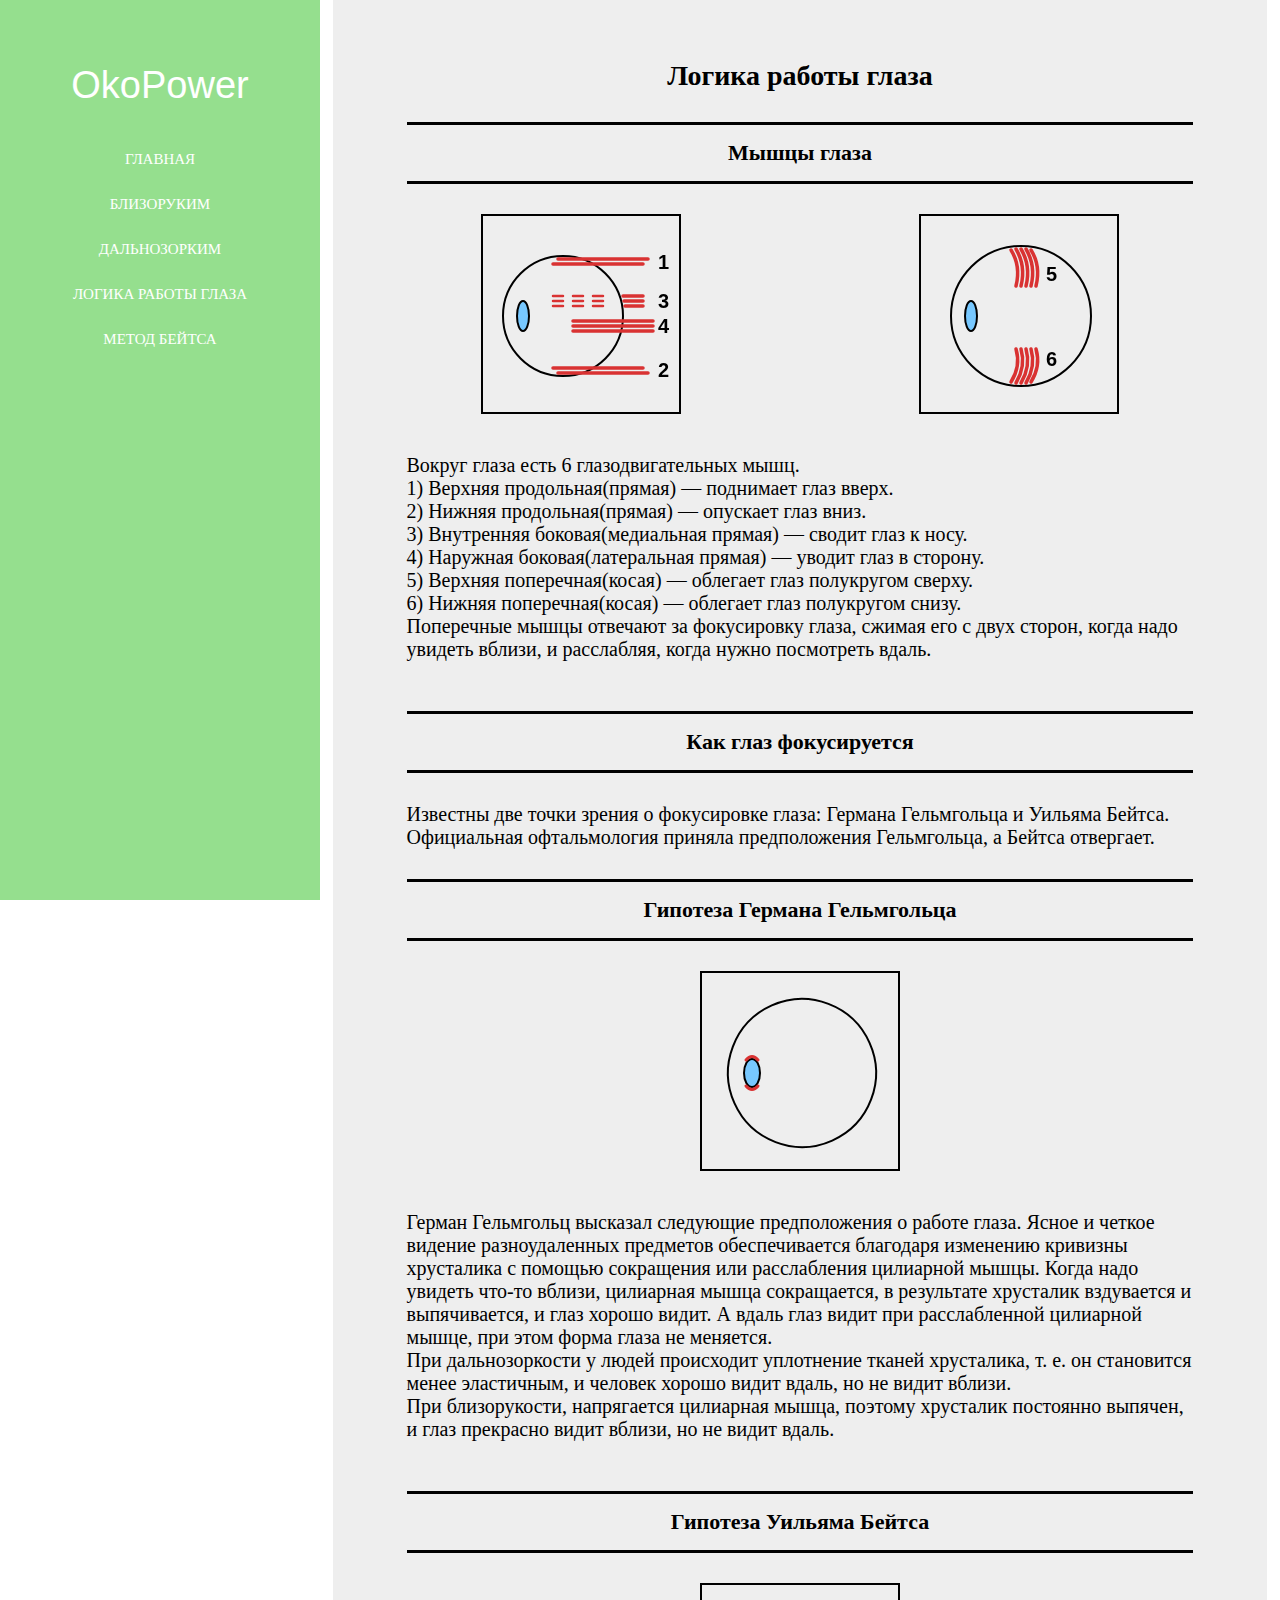
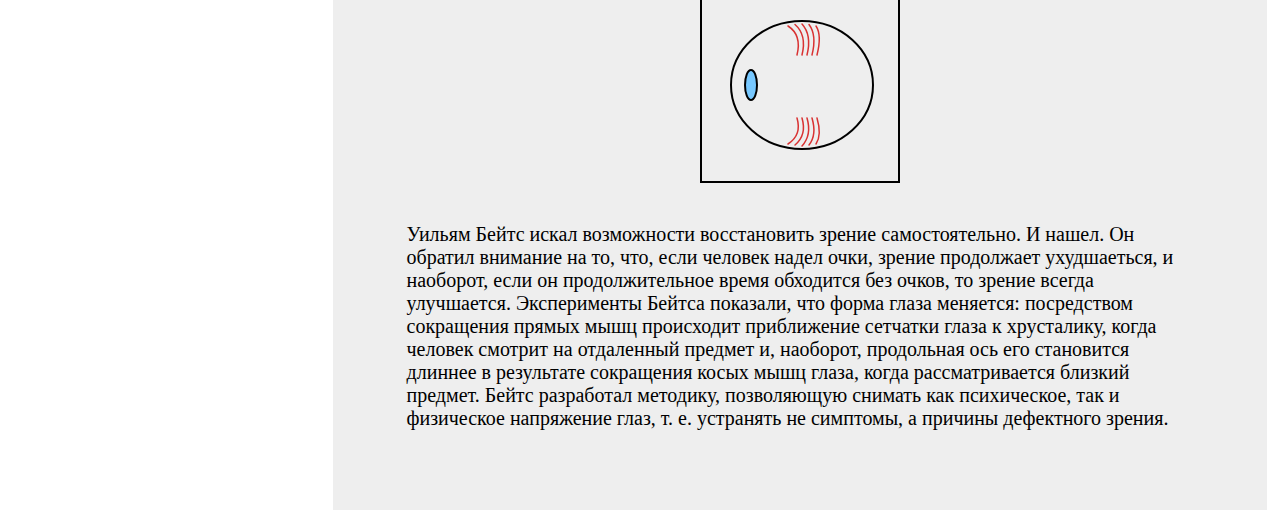
<file: pages/logika.html>
<!DOCTYPE html>
<html lang="ru">
<head>
    <meta charset="UTF-8">
    <link href="http://allfont.ru/allfont.css?fonts=comfortaa" rel="stylesheet" type="text/css" />
    <link rel="stylesheet" href="../css/main.css">
    <link rel="stylesheet" href="../css/logika.css">
    <link href="../img/icon.png" rel="shortcut icon" type="image/x-icon"/>
    <title>OkoPower | Логика работы глаза</title>
    <meta name = "viewport" content = "width=device-width, initial-scale=1">
</head>
<body>
<div class="page-wrapper">
    <div class="menu-wrapper">
    <div class="logo">OkoPower</div>
        <div class="menu">
            <ul>
                <li><a href="../index.html">Главная</a></li>
                <li><a href="blizorukim.html">Близоруким</a></li>
                <li><a href="dalnozorkim.html">Дальнозорким</a></li>
                <li><a href="logika.html">Логика работы глаза</a></li>
                <li><a href="metod.html">Метод Бейтса</a></li>                       
            </ul>
        </div>
    </div>

    <div class="info-wrapper">
        <div class="menu-mobile">
            <div class="head">
                <input class="nav-burger__checkbox" type="checkbox" id="burger">
                <label class="nav-burger" for="burger"></label>
                <div class="logo">OkoPower</div>
                <nav class="nav">
                    <a class="nav__item" href="../index.html">Главная</a>
                    <a class="nav__item" href="blizorukim.html">Близоруким</a>
                    <a class="nav__item" href="dalnozorkim.html">Дальнозорким</a>
                    <a class="nav__item" href="logika.html">Логика работы глаза</a>
                    <a class="nav__item" href="metod.html">Метод Бейтса</a>
                </nav>
            </div>
        </div>
        <div class="info">
            <div class="theme">Логика работы глаза</div>
                <div class="title">
                    Мышцы глаза
                </div>
                <div class="content-wrapper">
                    <div class="part">
                        <div class="anim-wrapper">
                            <div class="anim">
                            <canvas id="mg1" width="200px" height="200px"></canvas>
                            </div>
                            <div class="anim">
                                <canvas id="mg2" width="200px" height="200px"></canvas>
                            </div>
                        </div>
                        <div class="content">
                            <p>Вокруг глаза есть 6 глазодвигательных мышц.</p>
                             1) Верхняя продольная(прямая) — поднимает глаз вверх. <br>
                             2) Нижняя продольная(прямая) — опускает глаз вниз. <br>
                             3) Внутренняя боковая(медиальная прямая) — сводит глаз к носу. <br>
                             4) Наружная боковая(латеральная прямая) — уводит глаз в сторону. <br>
                             5) Верхняя поперечная(косая) — облегает глаз полукругом сверху. <br>
                             6) Нижняя поперечная(косая) — облегает глаз полукругом снизу. <br>
                             Поперечные мышцы отвечают за фокусировку глаза, сжимая его с двух сторон, когда надо увидеть вблизи, и расслабляя, когда нужно посмотреть вдаль.
                        </div>
                    </div>
                </div>
                    <div class="title">
                        Как глаз фокусируется
                    </div>
                   <div class="content-wrapper">
                        <div class="content">
                            Известны две точки зрения о фокусировке глаза: Германа Гельмгольца и Уильяма Бейтса.
                            Официальная офтальмология приняла предположения Гельмгольца, а Бейтса отвергает.
                        </div>
                   </div>  

                    <div class="title">
                        Гипотеза Германа Гельмгольца
                    </div>
                    <div class="content-wrapper">
                        <div class="part">
                            <div class="anim">
                                <canvas id="gelm" width="200px" height="200px"></canvas>
                            </div>
                            <div class="content">
                                Герман Гельмгольц высказал следующие предположения о работе глаза. Ясное и четкое видение разноудаленных предметов обеспечивается благодаря изменению кривизны хрусталика с помощью сокращения или расслабления цилиарной мышцы. Когда надо увидеть что-то вблизи, цилиарная мышца сокращается, в результате хрусталик вздувается и выпячивается, и глаз хорошо видит. А вдаль глаз видит при расслабленной цилиарной мышце, при этом форма глаза не меняется. <br>

                                При дальнозоркости у людей происходит уплотнение тканей хрусталика, т. е. он становится менее эластичным, и человек хорошо видит вдаль, но не видит вблизи. <br>

                                При близорукости, напрягается цилиарная мышца, поэтому хрусталик постоянно выпячен, и глаз прекрасно видит вблизи, но не видит вдаль.
                            </div>
                        </div>
                    </div>

                    <div class="title">
                        Гипотеза Уильяма Бейтса
                    </div>
                    <div class="content-wrapper">
                        <div class="part">
                            <div class="anim">
                                <canvas id="beitc" width="200px" height="200px"></canvas>
                            </div>
                            <div class="content">
                                Уильям Бейтс искал возможности восстановить зрение самостоятельно. И нашел.
                                Он обратил внимание на то, что, если человек надел очки, зрение продолжает ухудшаеться, и наоборот, если он продолжительное время обходится без очков, то зрение всегда улучшается.

                                Эксперименты Бейтса показали, что форма глаза меняется: посредством сокращения прямых мышц происходит приближение сетчатки глаза к хрусталику, когда человек смотрит на отдаленный предмет и, наоборот, продольная ось его становится длиннее в результате сокращения косых мышц глаза, когда рассматривается близкий предмет.

                                Бейтс разработал методику, позволяющую снимать как психическое, так и физическое напряжение глаз, т. е. устранять не симптомы, а причины дефектного зрения.
                            </div>
                        </div>
                    </div>
            </div>
    </div> 
</div>


<script src="../js/logika.js" defer></script>
</body>
</html>
</file>
<file: css/main.css>
*{
  margin: 0;
  padding: 0;
  box-sizing: border-box;
}
.theme{
  text-align: center;
  font-size: 28px;
  padding: 30px;
  font-weight: 600;
}
.logo{
  font-family: 'Comfortaa', arial;
  color:  #fff;
  font-size: 38px;
  cursor: default;
  text-align: center;
  transition: text-shadow 0.8s 0.1s ease-in;
}
.logo:hover{
  text-shadow: 0 0 25px #000;
}
.menu-wrapper, .head, a, .nav__item{
  background: #95DF8E;
}
a:hover, .nav__item:hover{
  color: #95DF8E;
}
.page-wrapper{
  display: flex;
  justify-content: space-between;
  height: 100%;
}
.menu-wrapper{
  height: 100%;
  width: 25%;
  position: fixed;
  padding-top: 5%;
}
.menu{ 
  display: flex;
  align-items: center;
  text-align: center;
  justify-content: center;
  padding-top: 30px;
  padding-bottom: 30%;
}
.info-wrapper{
  padding: 0 1% 0 26%;
  color: #000;
  width: 100%;
  background: #fff;
  max-height: 100%;
}
.info-main{
  display: flex;
  justify-content: space-around;
  flex-wrap: wrap;
}
.info{
  min-height: 100vh;
  padding: 30px;
  background: #eee;
  width: 100%;
}
li{
  list-style:none;
  width: 100%;
}
ul{
  width: 100%;
}
a{
  display: flex;
  height:45px;
  text-transform:uppercase;
  font-size:15px;
  align-items: center;
  justify-content: center;
  text-decoration:none;
  color: #fff;
}
a:hover{
  background: #fff;
}
.menu-mobile{ 
  display: none;
  max-width: 900px;
  margin: 0 auto;
}
.head{
  padding-top: 1.5%; 
  height: 55px;
  position: relative;
}
.nav{
  width: 100%;
  position: absolute;
  top: 100%;
  left: 0;
  z-index: 100;
  display: none;
}
.nav__item{
  display: block;
  height: 56px;
  font-weight: bold;
  color: #fff;
  font-size: 14px;
  line-height: 56px;
  text-align: center;
  text-transform: uppercase;
  text-decoration: none;
}
.nav__item{
  border-top: 1px solid rgba(255, 255, 255, 0.2);
}
.nav__item{
  border-bottom: 1px solid rgba(0, 0, 0, 0.2);
}
.nav__item:hover {
  background: #fff;
  cursor: pointer;
}
.nav-burger {
  display: block;
  width: 25px;
  height: 23px;
  cursor: pointer;
  color: transparent;
  font-size: 0;
  background: url("../img/icon-menu.svg") no-repeat;
  position: absolute;
  top: 16px;
  right: 20px;
  z-index: 1;
}
.nav-burger__checkbox {
  display: none;
}
.nav-burger__checkbox:checked + .nav-burger {
  background-image: url("../img/icon-cross.svg");
}
.nav-burger__checkbox:checked ~ .nav {
  display: block;
}

@media screen and (max-width: 900px){
  .logo{
    text-align: left;
    margin-left: 20px;
  }
  .page-wrapper{
    background: #eee; 
  }
  .info{
    padding-bottom: 60px ;
  }
  .info-wrapper{
    padding: 0; 
  }
  .menu-wrapper{
    display: none;
  }
  .menu{
    display: none;
  }
  .menu-mobile{
    display: block;
  }
}
</file>
<file: css/logika.css>
.title{
  text-align: center;
  font-size: 22px;
  font-weight: 600;
  padding: 15px 0 15px 0;
  width: 90%;
  margin: 0 auto;
  border-top: 3px solid #000;
  border-bottom: 3px solid #000;
}
.content-wrapper{
  margin: 20px auto;
  font-size: 20px;
}
.part{
  display: flex;
  flex-wrap: wrap;
}
.content{
  width: 90%;
  margin: 30px auto;
}
.anim{
  margin: 10px auto;
  width: 200px;
  height: 200px;
  border: 2px solid #000;
}
.anim-wrapper{
  width: 100%;
  margin: 0 auto;
  display: flex;
  justify-content: space-around;
  flex-wrap: wrap;
}
</file>
